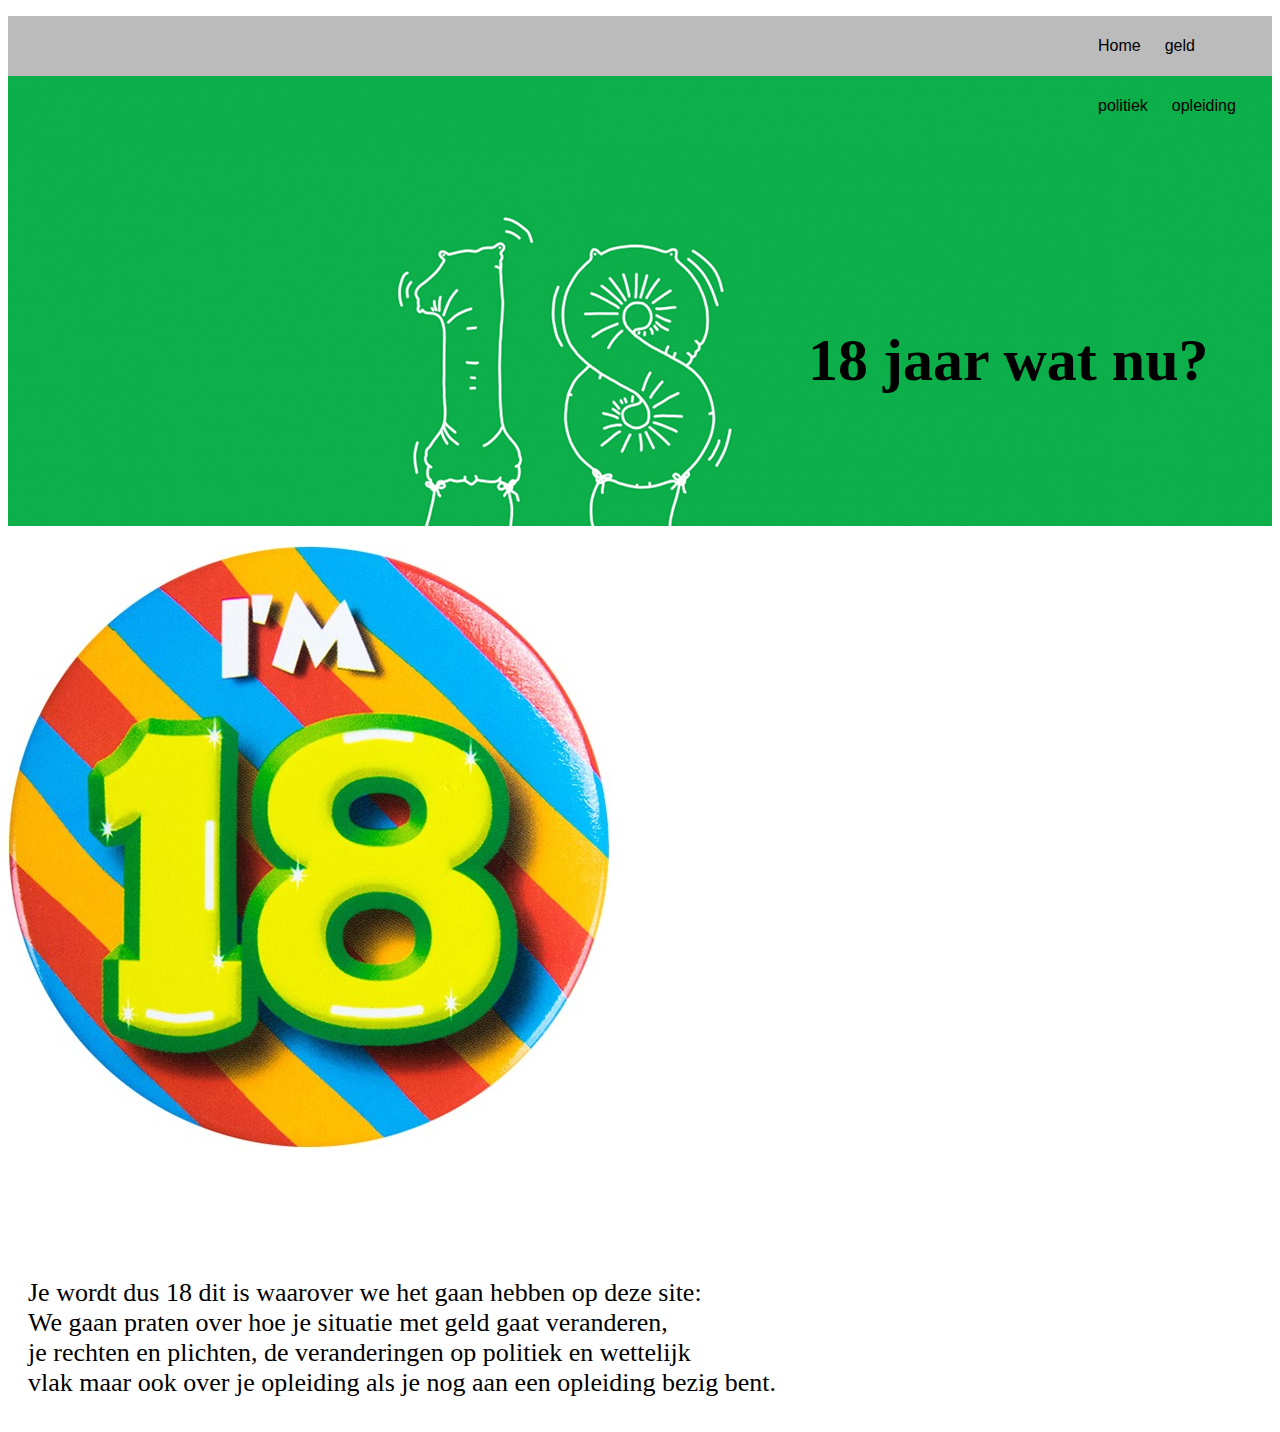
<file: 18jaar/index.html>
<!DOCTYPE html>
<html lang="nl">
  <head>
    <meta charset="utf-8">
    <title>18 jaar worden</title>
    <meta name="author" content="Arthur De Rauw">
    <meta name="keywords" content="voorlichting, gevolgen, 18">
    <meta name="description" content="Help ik word 18">
    <link rel="stylesheet" href="css/stylesheet.css">
  </head>
  <body>
    <div class="wrapper">
      <nav class="navbar">
        <ul>
          <li><a href="index.html">Home</a></li>
          <li><a href="geld.html">geld</a></li>
          <li><a href="politiek.html">politiek</a></li>
          <li><a href="opleiding.html">opleiding</a></li>
        </ul>
      </nav>

      <header class="header">
        <div class="titel" style="display:inline-block">
          <h2>18 jaar wat nu?</h2>
        </div>
      </header>

      <div class="content" style="display:inline-block;vertical-align:top;">
        <img src="img/18jaar_1.jpg">
      </div>
      <div class="inleiding" style="display:inline-block">
        <p>Je wordt dus 18 dit is waarover we het gaan hebben op deze site:<br />
          We gaan praten over hoe je situatie met geld gaat veranderen,<br />
          je rechten en plichten, de veranderingen op politiek en wettelijk<br />
          vlak maar ook over je opleiding als je nog aan een opleiding bezig bent.
        </p>
      </div>

    </div>

  </body>
</html>
</file>
<file: 18jaar/css/stylesheet.css>
.wrapper {
  width: 100%;
  height: auto;
  }
.navbar {
  width: 100%;
  height: 60px;
  background-color: #bbb;
  margin-top: 0px;
  }
.navbar ul{
  margin-left: 1040px;
}
.navbar ul li{
  display: inline;
  line-height: 60px;
  padding: 10px;
}
.navbar ul li a{
  text-decoration: none;
  font-family: sans-serif;
  color: #000
}
.navbar ul li a:hover{
  color: #fff;
}

.header{
  width: 100%;
  align-self: center;
  height: 450px;
  background-image: url('../img/18jaar.jpg');
}
.titel h2{
  color: black;
  text-decoration-color: black;
  padding-left: 800px;
  font-size: 60px;
  padding-top: 200px;
}
.content img{
  padding-top: 20px;
}
.inleiding p{
  font font-family: sans-serif;
  text-align: left;
  color: black;
  margin-left: 20px;
  padding-top: 100px;
  font-size: 26px;
}
.opleiding{
  font-size: 40px;
  font font-family: sans-serif;
}
.geld{
  font-size: 40px;
  font font-family: sans-serif;
}
.politiek{
  font-size: 40px;
  font font-family: sans-serif;
}
</file>
